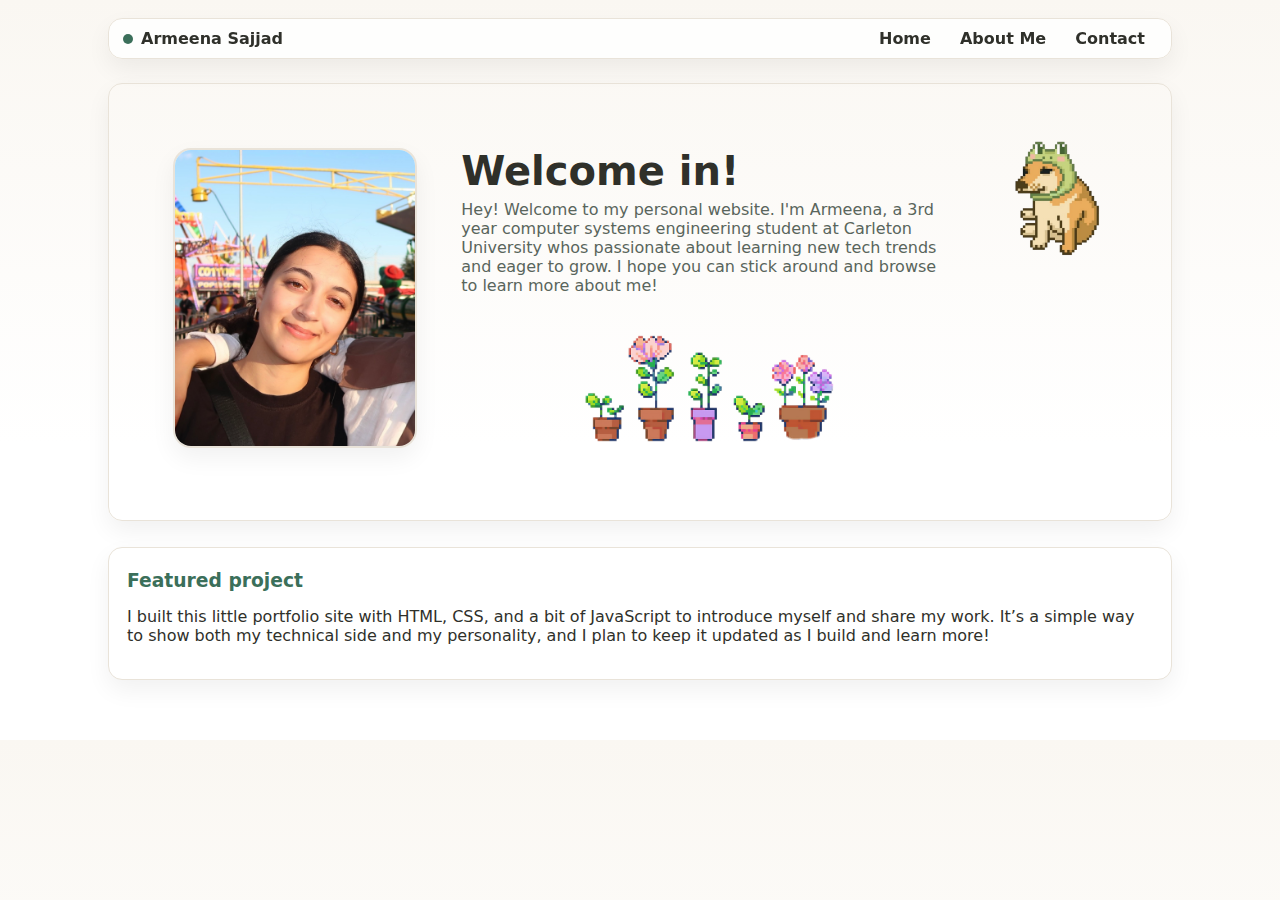
<file: index.html>
<!DOCTYPE html>
<html lang="en">
<head>
  <meta charset="UTF-8" />
  <title>Welcome — Armeena Sajjad</title>
  <meta name="viewport" content="width=device-width,initial-scale=1" />
  <link rel="stylesheet" href="style.css" />
</head>
<body>
  <div class="wrap">
    <header class="header" role="navigation" aria-label="Main">
      <div class="brand"><span class="brand-mark" aria-hidden="true"></span> <span>Armeena Sajjad</span></div>
      <nav class="nav">
        <a href="index.html">Home</a>
        <a href="about.html">About Me</a>
        <a href="contact.html">Contact</a>
      </nav>
    </header>
<section class="hero" role="banner" style="width:100%; display:flex; align-items:center; justify-content:space-between; padding:40px;">
  <div class="hero-inner" style="flex:1; display:flex; align-items:flex-start;">
    
    <img class="avatar" src="IMG_6901.png" alt="Photo"
         style="width:300px; height:300px; margin-right:20px; align-self:flex-start;" />
    <div>
      <h1 class="title">Welcome in!</h1>
      <p class="subtitle">
       Hey! Welcome to my personal website. I'm Armeena, a 3rd year computer systems engineering student at Carleton University whos passionate about learning new tech trends and eager to grow. I hope you can stick around and browse to learn more about me!

      <img src="flowers.png" alt="Flowers"
           style="display:block; margin:40px auto 0; width:250px; height:auto;"
           onerror="this.style.display='none'"/>
    </div>
  </div>
  <img src="dorger.png" alt="Dog mascot" style="width:150px; margin-left:px; margin-top: -200px;" onerror="this.style.display='none'"/>
</section>
    <main class="grid" aria-label="Highlights">
      <section class="card">
        <h3>Featured project</h3>
        <p>I built this little portfolio site with HTML, CSS, and a bit of JavaScript to introduce myself and share my work. It’s a simple way to show both my technical side and my personality, and I plan to keep it updated as I build and learn more!</p>
        <div class="pillz">
        
      </section>
    </main>
  </div>
</body>
</html>
</file>
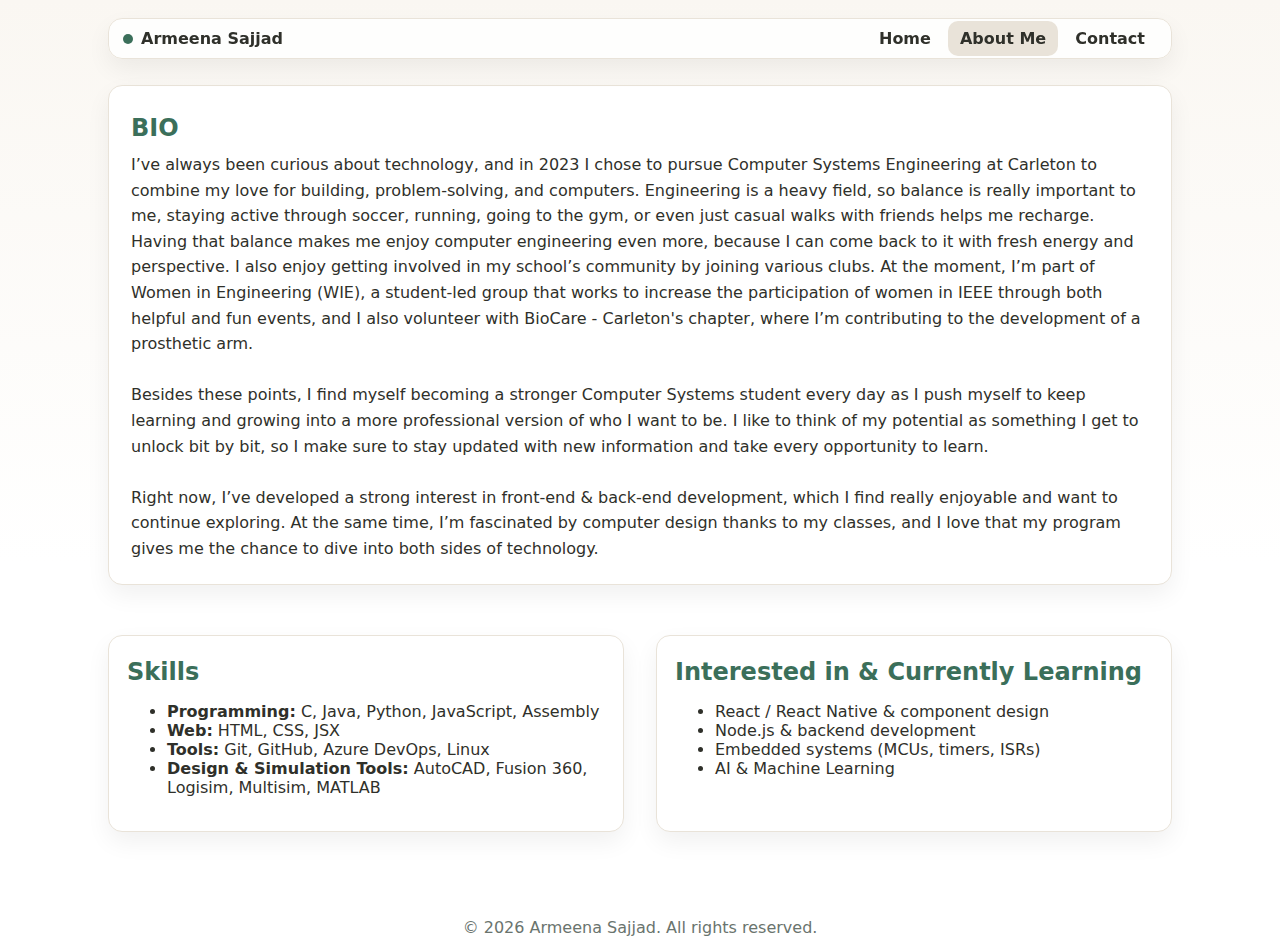
<file: about.html>
<!DOCTYPE html>
<html lang="en">
<head>
  <meta charset="UTF-8" />
  <title>About Me — Armeena Sajjad</title>
  <meta name="viewport" content="width=device-width,initial-scale=1" />
  <link rel="stylesheet" href="style.css" />
  <style>
    .bio.card{
      grid-column: 1 / -1;              
      padding: 22px 22px;
    }
    .bio-inner{
      display: flex;
      align-items: flex-start;
      gap: 22px;
    }
    .bio h2{
      margin: 6px 0 10px;
      color: var(--accent);
      min-width: 80px;
      flex: 0 0 auto;
    }
    .bio-text{
      margin: 0;
      line-height: 1.6;
      flex: 1 1 auto;
    }
    .bio-media{
      flex: 0 0 160px;
    }
    .bio-media img{
      width: 160px; height: 160px; object-fit: cover;
      border-radius: 14px; border: 1px solid var(--muted);
      box-shadow: var(--shadow);
    }
    .bottom-sections {
      display: grid;
      grid-template-columns: 1fr 1fr;
      gap: 2rem;
      grid-column: 1 / -1;
      margin-top: 2rem;
    }
    @media (max-width: 840px){
      .bio-inner{ flex-direction: column; }
      .bio h2{ margin-bottom: 0; }
      .bottom-sections { grid-template-columns: 1fr; }
    }
  </style>
</head>
<body>
  <div class="wrap">
    <header class="header" role="navigation" aria-label="Main">
      <div class="brand"><span class="brand-mark" aria-hidden="true"></span> <span>Armeena Sajjad</span></div>
      <nav class="nav">
        <a href="index.html">Home</a>
        <a href="about.html" aria-current="page">About Me</a>
        <a href="contact.html">Contact</a>
      </nav>
    </header>

    <main class="grid" aria-label="About Me">
      <section class="card bio">
        <div class="bio-inner">
          <div>
            <h2>BIO</h2>
            <p class="bio-text">
              I’ve always been curious about technology, and in 2023 I chose to pursue Computer Systems Engineering at Carleton to combine my love for building, problem-solving, and computers. Engineering is a heavy field, so balance is really important to me, staying active through soccer, running, going to the gym, or even just casual walks with friends helps me recharge. Having that balance makes me enjoy computer engineering even more, because I can come back to it with fresh energy and perspective. I also enjoy getting involved in my school’s community by joining various clubs. At the moment, I’m part of Women in Engineering (WIE), a student-led group that works to increase the participation of women in IEEE through both helpful and fun events, and I also volunteer with BioCare - Carleton's chapter, where I’m contributing to the development of a prosthetic arm.
              <br><br>
              Besides these points, I find myself becoming a stronger Computer Systems student every day as I push myself to keep learning and growing into a more professional version of who I want to be. I like to think of my potential as something I get to unlock bit by bit, so I make sure to stay updated with new information and take every opportunity to learn.
              <br><br>
              Right now, I’ve developed a strong interest in front-end & back-end development, which I find really enjoyable and want to continue exploring. At the same time, I’m fascinated by computer design thanks to my classes, and I love that my program gives me the chance to dive into both sides of technology.
            </p>
          </div>
        </div>
      </section>

      <div class="bottom-sections">
        <section class="card">
          <h2>Skills</h2>
          <ul>
            <li><strong>Programming:</strong> C, Java, Python, JavaScript, Assembly</li>
            <li><strong>Web:</strong> HTML, CSS, JSX</li>
            <li><strong>Tools:</strong> Git, GitHub, Azure DevOps, Linux</li>
            <li><strong>Design & Simulation Tools:</strong> AutoCAD, Fusion 360, Logisim, Multisim, MATLAB</li>
          </ul>
        </section>

        <section class="card">
          <h2>Interested in & Currently Learning</h2>
          <ul>
            <li>React / React Native & component design</li>
            <li>Node.js & backend development</li>
            <li>Embedded systems (MCUs, timers, ISRs)</li>
            <li>AI & Machine Learning</li>
          </ul>
        </section>
      </div>
    </main>
  </div>
  <footer class="footer">
    © <span id="year"></span> Armeena Sajjad. All rights reserved.
  </footer>
  <script>
    document.getElementById("year").textContent = new Date().getFullYear();
  </script>
</body>
</html>
</file>
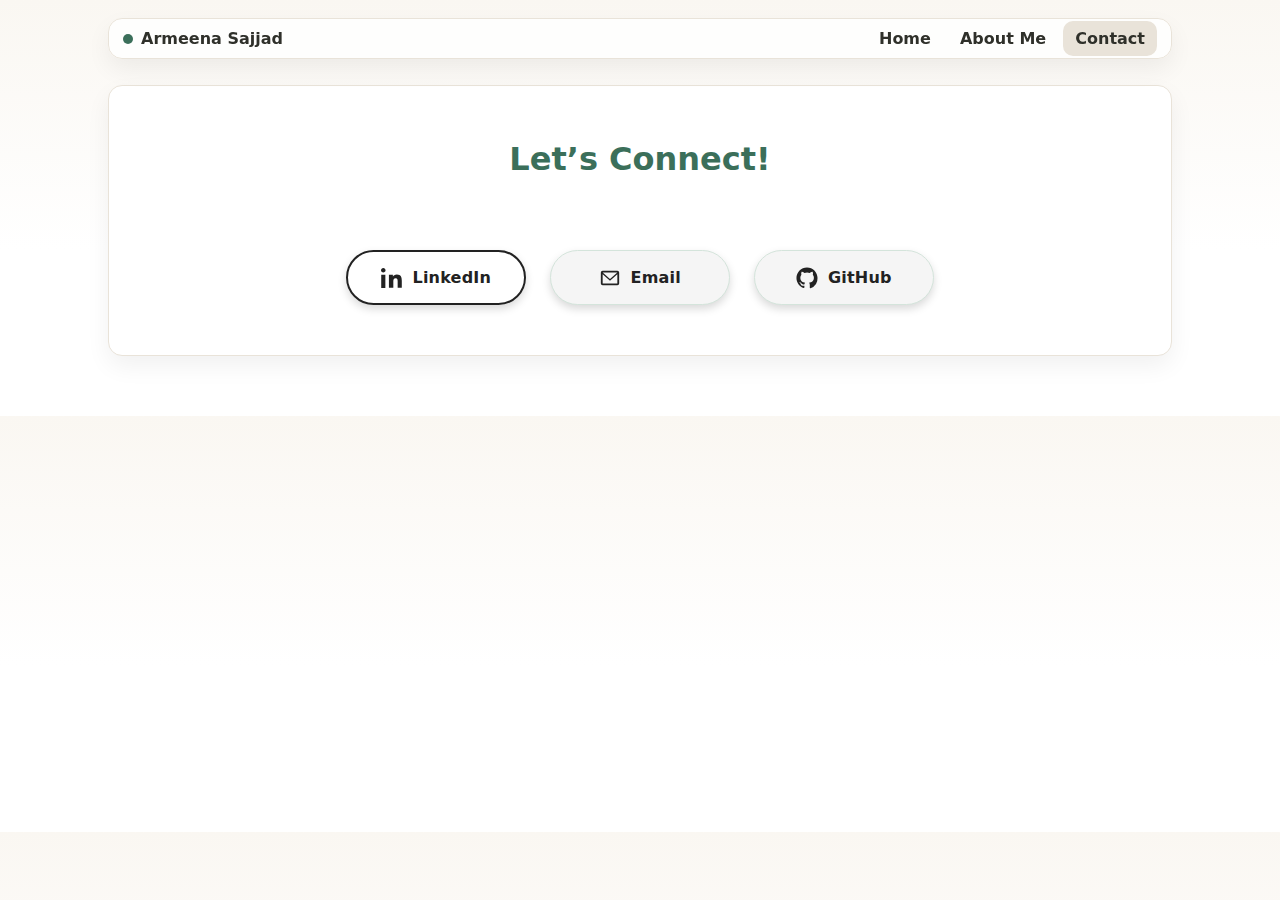
<file: contact.html>
<!DOCTYPE html>
<html lang="en">
<head>
  <meta charset="UTF-8" />
  <title>Contact — Armeena Sajjad</title>
  <meta name="viewport" content="width=device-width,initial-scale=1" />
  <link rel="stylesheet" href="style.css" />
  <style>
    .contact-layout {
      display: flex;
      flex-direction: column;
      align-items: center;
      gap: 2rem;
      padding: 2rem 1rem;
    }

    .contact-title {
      margin: 0;
      font-size: clamp(1.6rem, 2.5vw, 2rem);
      line-height: 1.2;
      text-align: center;
    }

    .contact-actions {
      display: flex;
      justify-content: center;
      gap: 1.5rem;
      flex-wrap: wrap;
    }
    .btn-pill {
      display: inline-flex;
      align-items: center;
      gap: 0.6rem;
      padding: 0.9rem 1.3rem;
      min-width: 180px;
      justify-content: center;
      font-weight: 600;
      text-decoration: none;
      border-radius: 999px;
      background: #f5f5f5;
      color: #222;
      box-shadow: 0 4px 8px rgba(0,0,0,0.15);
      transition: transform 0.2s, box-shadow 0.2s;
    }

    .btn-pill:hover {
      transform: translateY(-2px);
      box-shadow: 0 6px 12px rgba(0,0,0,0.2);
    }

    .btn-pill--outline {
      border: 2px solid currentColor;
      background: transparent;
    }

    .btn-ico {
      display: inline-flex;
      width: 22px;
      height: 22px;
    }

    .btn-ico svg {
      width: 22px;
      height: 22px;
      display: block;
    }
    .footer {
      text-align: center;
      padding: 1.5rem 0;
      font-size: 0.95rem;
      opacity: 0.85;
    }
  </style>
</head>
<body>
  <div class="wrap">
    <header class="header" role="navigation" aria-label="Main">
      <div class="brand"><span class="brand-mark" aria-hidden="true"></span> <span>Armeena Sajjad</span></div>
      <nav class="nav">
        <a href="index.html">Home</a>
        <a href="about.html">About Me</a>
        <a href="#contact" aria-current="page">Contact</a>
      </nav>
    </header>
    <main class="grid" aria-label="Contact">
      <section class="card center" id="contact">
        <div class="contact-layout">
          <h2 class="contact-title">Let’s Connect!</h2>
          <div class="contact-actions">
            <a class="btn-pill btn-pill--outline"
              href="https://www.linkedin.com/in/armeena-sajjad/"
              target="_blank" rel="noopener"
              aria-label="Open LinkedIn profile">
              <span class="btn-ico" aria-hidden="true">
                <svg viewBox="0 0 24 24" fill="currentColor" aria-hidden="true">
                  <path d="M4.98 3.5C4.98 4.88 3.86 6 2.5 6S0 4.88 0 3.5 1.12 1 2.5 1s2.48 1.12 2.48 2.5zM.24 8.5h4.52v14.5H.24V8.5zM8.64 8.5h4.33v1.98h.06c.6-1.14 2.07-2.34 4.26-2.34 4.55 0 5.39 3 5.39 6.9v7.46h-4.51v-6.61c0-1.58-.03-3.61-2.2-3.61-2.2 0-2.53 1.72-2.53 3.5v6.72H8.64V8.5z"/>
                </svg>
              </span>
              <span>LinkedIn</span>
            </a>
            <a class="btn-pill" href="mailto:armeenasajjad@gmail.com" id="emailBtn">
              <span class="btn-ico" aria-hidden="true">
                <svg viewBox="0 0 24 24" fill="currentColor" aria-hidden="true">
                  <path d="M20 4H4a2 2 0 0 0-2 2v12a2 2 0 0 0 2 2h16a2 2 0 0 0 2-2V6a2 2 0 0 0-2-2zm0 2v.01L12 13 4 6.01V6h16zM4 18V8l8 7 8-7v10H4z"/>
                </svg>
              </span>
              <span>Email</span>
            </a>
            <a class="btn-pill"
              href="https://github.com/wrmeenw"
              target="_blank" rel="noopener"
              aria-label="Open GitHub profile">
              <span class="btn-ico" aria-hidden="true">
                <svg viewBox="0 0 24 24" fill="currentColor" aria-hidden="true">
                  <path d="M12 .5C5.65.5.5 5.65.5 12c0 5.1 3.29 9.42 7.86 10.96.58.11.79-.25.79-.56v-2c-3.2.7-3.87-1.39-3.87-1.39-.53-1.36-1.3-1.72-1.3-1.72-1.06-.73.08-.72.08-.72 1.17.08 1.78 1.2 1.78 1.2 1.04 1.78 2.73 1.26 3.4.96.11-.76.41-1.26.74-1.55-2.55-.29-5.23-1.28-5.23-5.7 0-1.26.45-2.3 1.19-3.11-.12-.29-.52-1.46.11-3.05 0 0 .97-.31 3.18 1.19a11.1 11.1 0 0 1 5.8 0c2.2-1.5 3.17-1.19 3.17-1.19.63 1.59.23 2.76.11 3.05.74.81 1.19 1.85 1.19 3.11 0 4.43-2.69 5.41-5.25 5.7.42.36.8 1.07.8 2.16v3.2c0 .31.21.67.8.56A11.5 11.5 0 0 0 23.5 12C23.5 5.65 18.35.5 12 .5z"/>
                </svg>
              </span>
              <span>GitHub</span>
            </a>
          </div>
        </div>
      </section>
    </main>
  </div>
  <script>
    document.getElementById("year").textContent = new Date().getFullYear();
    document.querySelectorAll('a[href^="#"]').forEach(anchor => {
      anchor.addEventListener("click", function (e) {
        e.preventDefault();
        const target = document.querySelector(this.getAttribute("href"));
        if (target) {
          target.scrollIntoView({
            behavior: "smooth"
          });
        }
      });
    });
    const emailBtn = document.getElementById("emailBtn");
    if (emailBtn) {
      emailBtn.addEventListener("click", function (e) {
        e.preventDefault();
        const email = "yourname@email.com"; // change to your real email
        navigator.clipboard.writeText(email).then(() => {
          alert("Email copied to clipboard!");
          window.location.href = "mailto:" + email;
        });
      });
    }
  </script>
</body>
</html>
</file>
<file: style.css>
:root{
  --bg: #faf7f2;            
  --card: #ffffff;          
  --ink: #2f302a;          
  --muted: #e9e3d9;         
  --accent: #3b6f5a;        
  --accent-ink:#ffffff;
  --shadow: 0 10px 24px rgba(0,0,0,.06);
  --radius: 14px;
}

*{ box-sizing:border-box; }
html,body{ margin:0; padding:0; }
body{
  font-family: ui-sans-serif, system-ui, -apple-system, Segoe UI, Roboto, "Helvetica Neue", Arial;
  background: linear-gradient(180deg, var(--bg), #fff 60%);
  color: var(--ink);
}

.wrap{ max-width: 1100px; margin: 0 auto; padding: 18px 18px 60px; }
.header{
  display:flex; justify-content:space-between; align-items:center;
  position: sticky; top:0; z-index: 20;
  background: rgba(255,255,255,.8); backdrop-filter: blur(6px);
  border: 1px solid var(--muted); border-radius: 14px; padding: 10px 14px; box-shadow: var(--shadow);
}
.brand{ display:flex; align-items:center; gap:8px; font-weight:800; }
.brand-mark{ width:10px; height:10px; border-radius:50%; background:var(--accent); display:inline-block; }

.nav a{
  text-decoration:none; color:var(--ink); padding:8px 12px; border-radius:10px; font-weight:600;
}
.nav a[aria-current="page"], .nav a:hover{ background:var(--muted); }


.hero{ margin-top:24px; border:1px solid var(--muted); border-radius: var(--radius); box-shadow: var(--shadow); overflow: hidden; }
.hero-inner{ display:flex; gap:24px; align-items:center; padding: 24px; }
.avatar{ width:170px; height:170px; object-fit:cover; border-radius: 18px; border: 2px solid var(--muted); box-shadow: var(--shadow); }

.title{ font-size: clamp(26px,4.2vw,40px); margin: 0 0 6px; }
.subtitle{ margin:0 0 14px; color:#59655c; max-width: 60ch; }

.plants{ display:flex; gap:12px; align-items:center; padding: 12px 18px; border-top: 1px solid var(--muted); background: #fff; }
.plant-sway{ width:56px; height:56px; }

.grid{ display:grid; grid-template-columns: repeat(auto-fit, minmax(260px, 1fr)); gap:18px; margin-top: 26px; }
.card{
  background:var(--card); border:1px solid var(--muted); border-radius: var(--radius);
  box-shadow: var(--shadow); padding:18px;
}
.card h2, .card h3{ margin: 4px 0 10px; color: var(--accent); }

.footer{ text-align:center; color:#6a746e; margin-top: 26px; }

:root{
  --btn-bg-from: #f4faf6;   
  --btn-bg-to:   #ecf5f0;
  --btn-ink:     #2f3a33;
  --btn-border:  #d4e4db;
  --btn-shadow:  #c9dbd1;
}
.btn-row{
  display:flex; flex-wrap:wrap; gap:14px; align-items:center; justify-content:flex-start;
}
.center .btn-row{ justify-content:center; }


.center h2 {
  margin-bottom: 40px; /* pushes buttons further down */
}

.center .btn-row {
  margin-top: 20px; /* adds extra breathing room */
}

.btn-pill{
  display:inline-flex; align-items:center; gap:10px;
  padding:12px 22px; border-radius:16px;
  background: linear-gradient(180deg, var(--btn-bg-from), var(--btn-bg-to));
  color: var(--btn-ink); text-decoration:none; font-weight:800; letter-spacing:.2px;
  border:1px solid var(--btn-border);
  box-shadow: 0 6px 0 var(--btn-shadow), 0 12px 24px rgba(0,0,0,.06);
  transition: transform .15s ease, box-shadow .15s ease, filter .15s ease;
}
.btn-pill:hover{ transform: translateY(-2px); box-shadow:0 7px 0 var(--btn-shadow), 0 16px 30px rgba(0,0,0,.08); filter:brightness(0.98);}
.btn-pill:active{ transform: translateY(0); box-shadow:0 3px 0 var(--btn-shadow), 0 8px 18px rgba(0,0,0,.07); }

.btn-pill--outline{ background:#fff; border:1.5px solid var(--accent); }
.btn-ico{ font-size:18px; line-height:1; display:inline-block; }

@media (max-width: 720px){
  .hero-inner{ flex-direction: column; align-items: flex-start; }
  .avatar{ width:130px; height:130px; }
  .btn-row{ justify-content:center; }
}
</file>
